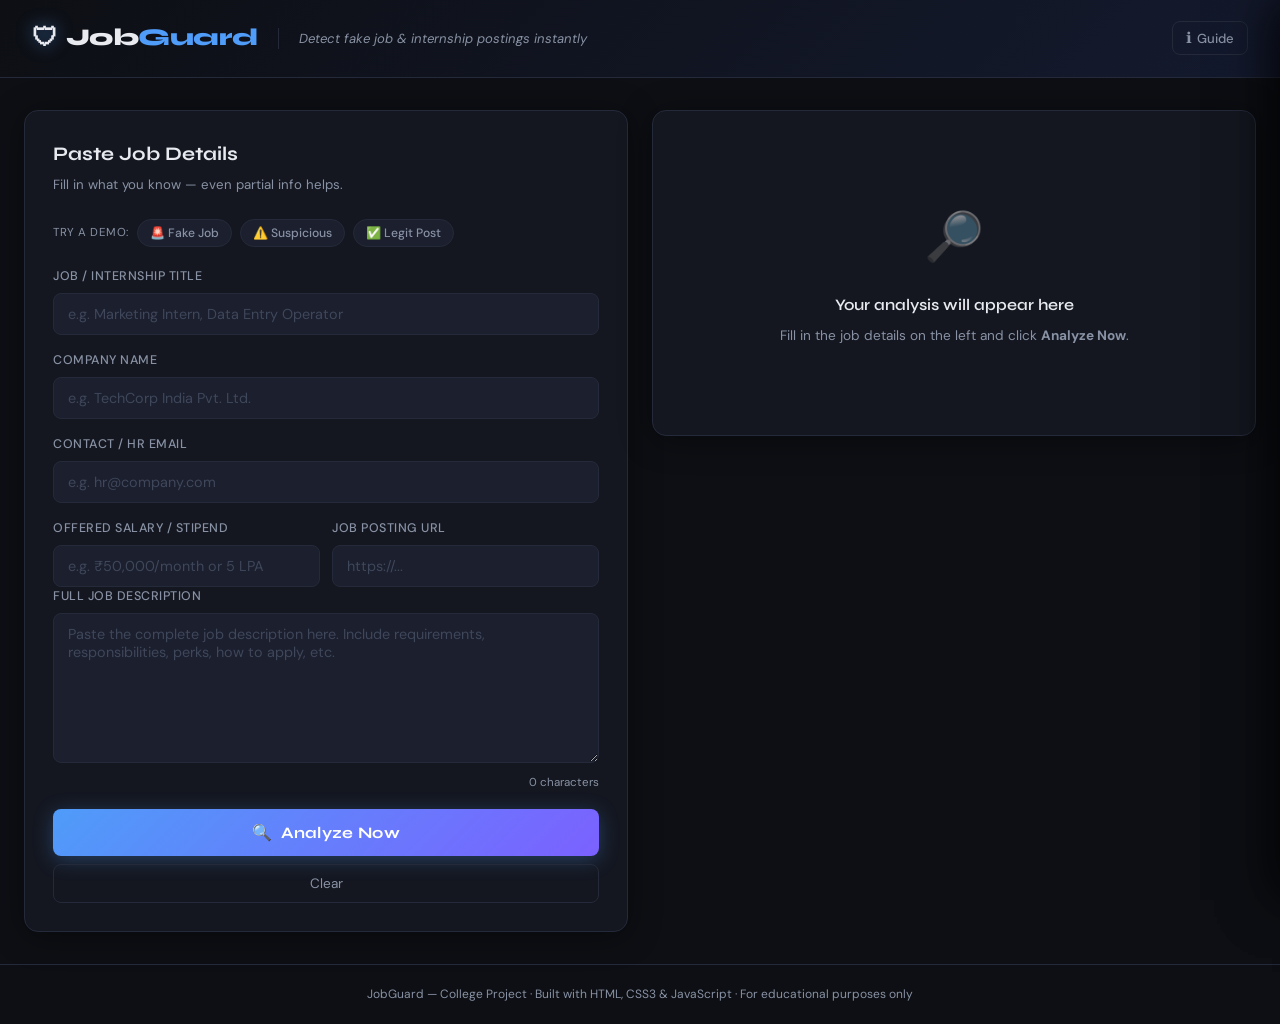
<file: index.html>
<!DOCTYPE html>
<html lang="en">
<head>
  <meta charset="UTF-8" />
  <meta name="viewport" content="width=device-width, initial-scale=1.0" />
  <title>JobGuard — Fake Job Detection System</title>
  <link rel="stylesheet" href="style.css" />
  <link rel="preconnect" href="https://fonts.googleapis.com" />
  <link href="https://fonts.googleapis.com/css2?family=Syne:wght@400;600;700;800&family=DM+Sans:ital,wght@0,300;0,400;0,500;1,300&display=swap" rel="stylesheet" />
</head>
<body>

  <!-- HEADER -->
  <header class="header">
    <div class="header-inner">
      <div class="logo">
        <span class="logo-icon">🛡</span>
        <span class="logo-text">Job<span class="accent">Guard</span></span>
      </div>
      <p class="tagline">Detect fake job & internship postings instantly</p>
      <nav class="header-nav">
        <button class="nav-how-btn" onclick="openHowPanel()" title="How does JobGuard work?">
          <span class="nav-how-icon">ℹ</span>
          <span class="nav-how-text">Guide</span>
        </button>
      </nav>
    </div>
  </header>

  <!-- MAIN -->
  <main class="main">

    <!-- LEFT: INPUT PANEL -->
    <section class="panel input-panel">
      <h2 class="panel-title">Paste Job Details</h2>
      <p class="panel-sub">Fill in what you know — even partial info helps.</p>

      <!-- SAMPLE PRESETS -->
      <div class="presets-row">
        <span class="presets-label">Try a demo:</span>
        <button class="preset-btn preset-fake"      onclick="loadPreset('fake')">🚨 Fake Job</button>
        <button class="preset-btn preset-suspicious" onclick="loadPreset('suspicious')">⚠️ Suspicious</button>
        <button class="preset-btn preset-legit"     onclick="loadPreset('legit')">✅ Legit Post</button>
      </div>

      <div class="form-group">
        <label for="jobTitle">Job / Internship Title</label>
        <input type="text" id="jobTitle" placeholder="e.g. Marketing Intern, Data Entry Operator" />
      </div>

      <div class="form-group">
        <label for="companyName">Company Name</label>
        <input type="text" id="companyName" placeholder="e.g. TechCorp India Pvt. Ltd." />
      </div>

      <div class="form-group">
        <label for="contactEmail">Contact / HR Email</label>
        <input type="email" id="contactEmail" placeholder="e.g. hr@company.com" />
      </div>

      <div class="form-row">
        <div class="form-group half">
          <label for="salary">Offered Salary / Stipend</label>
          <input type="text" id="salary" placeholder="e.g. ₹50,000/month or 5 LPA" />
        </div>
        <div class="form-group half">
          <label for="jobUrl">Job Posting URL</label>
          <input type="text" id="jobUrl" placeholder="https://..." />
        </div>
      </div>

      <div class="form-group">
        <label for="jobDesc">Full Job Description</label>
        <textarea id="jobDesc" rows="7" placeholder="Paste the complete job description here. Include requirements, responsibilities, perks, how to apply, etc."></textarea>
        <span class="char-count" id="charCount">0 characters</span>
      </div>

      <button class="btn-analyze" id="analyzeBtn" onclick="analyzeJob()">
        <span class="btn-icon">🔍</span> Analyze Now
      </button>

      <button class="btn-clear" onclick="clearAll()">Clear</button>
    </section>

    <!-- RIGHT: RESULTS PANEL -->
    <section class="panel results-panel" id="resultsPanel">

      <!-- IDLE STATE -->
      <div class="idle-state" id="idleState">
        <div class="idle-icon">🔎</div>
        <h3>Your analysis will appear here</h3>
        <p>Fill in the job details on the left and click <strong>Analyze Now</strong>.</p>
      </div>

      <!-- RESULTS STATE (hidden initially) -->
      <div class="results-content" id="resultsContent" style="display:none">

        <!-- Score Ring -->
        <div class="score-section">
          <div class="score-ring-wrapper">
            <svg class="score-ring" viewBox="0 0 120 120">
              <circle class="ring-bg" cx="60" cy="60" r="50"/>
              <circle class="ring-fill" id="ringFill" cx="60" cy="60" r="50"
                stroke-dasharray="314"
                stroke-dashoffset="314"
                transform="rotate(-90 60 60)"/>
            </svg>
            <div class="score-center">
              <span class="score-number" id="scoreNumber">0</span>
              <span class="score-label">Risk Score</span>
            </div>
          </div>
          <div class="score-meta">
            <div class="verdict-badge" id="verdictBadge">—</div>
            <p class="verdict-desc" id="verdictDesc">Run an analysis to get results.</p>
          </div>
        </div>

        <!-- Red Flags -->
        <div class="flags-section" id="flagsSection">
          <h3 class="section-heading">⚑ Red Flags Detected</h3>
          <ul class="flags-list" id="flagsList"></ul>
          <p class="no-flags" id="noFlags" style="display:none">No significant red flags found. Looks relatively safe!</p>
        </div>

        <!-- Positive Signals -->
        <div class="signals-section" id="signalsSection">
          <h3 class="section-heading">✓ Positive Signals</h3>
          <ul class="signals-list" id="signalsList"></ul>
        </div>

        <!-- Breakdown -->
        <div class="breakdown-section">
          <h3 class="section-heading">📊 Category Breakdown</h3>
          <div class="breakdown-grid" id="breakdownGrid"></div>
        </div>

        <!-- Safety Tips -->
        <div class="tips-section">
          <h3 class="section-heading">💡 Safety Tips</h3>
          <ul class="tips-list" id="tipsList"></ul>
        </div>

        <!-- Actions -->
        <div class="actions-row">
          <button class="btn-report" onclick="downloadReport()">⬇ Download Report</button>
          <button class="btn-share"  onclick="copyReport()">📋 Copy Summary</button>
          <button class="btn-permalink" id="permalinkBtn" onclick="openDrawer()" style="display:none">🔗 Full Report</button>
        </div>

      </div>
    </section>

  </main>

  <!-- SCAN HISTORY -->
  <section class="history-section" id="historySection" style="display:none">
    <div class="history-inner">
      <div class="history-header">
        <h3 class="history-title">🕑 Recent Scans</h3>
        <button class="btn-clear-history" onclick="clearHistory()">Clear All</button>
      </div>
      <div class="history-list" id="historyList"></div>
    </div>
  </section>

  <!-- FOOTER -->
  <footer class="footer">
    <p>JobGuard — College Project · Built with HTML, CSS3 & JavaScript · For educational purposes only</p>
  </footer>

  <!-- TOAST -->
  <div class="toast" id="toast"></div>

  <!-- RESULT SIDE DRAWER -->
  <div class="drawer-backdrop" id="drawerBackdrop" onclick="closeDrawer()"></div>
  <aside class="result-drawer" id="resultDrawer" aria-hidden="true">
    <div class="drawer-header">
      <div class="drawer-heading">
        <span class="drawer-icon">🛡</span>
        <div>
          <h2 class="drawer-title" id="drawerTitle">Analysis Report</h2>
          <p class="drawer-sub" id="drawerSub"></p>
        </div>
      </div>
      <div class="drawer-top-actions">
        <a class="drawer-fullpage-btn" id="drawerFullLink" href="#" target="_blank">↗ Full Page</a>
        <button class="drawer-close" onclick="closeDrawer()" aria-label="Close">✕</button>
      </div>
    </div>

    <div class="drawer-body">
      <div class="drawer-score-row">
        <div class="score-ring-wrapper drawer-ring">
          <svg class="score-ring" viewBox="0 0 120 120">
            <circle class="ring-bg" cx="60" cy="60" r="50"/>
            <circle class="ring-fill" id="drawerRingFill" cx="60" cy="60" r="50"
              stroke-dasharray="314" stroke-dashoffset="314"
              transform="rotate(-90 60 60)"/>
          </svg>
          <div class="score-center">
            <span class="score-number" id="drawerScoreNum">0</span>
            <span class="score-label">Risk</span>
          </div>
        </div>
        <div class="drawer-verdict-block">
          <div class="verdict-badge" id="drawerVerdict">—</div>
          <p class="verdict-desc" id="drawerVerdictDesc"></p>
          <div id="drawerMlPill" style="margin-top:8px"></div>
        </div>
      </div>

      <div class="drawer-section">
        <h3 class="drawer-section-title">⚑ Red Flags</h3>
        <ul class="flags-list" id="drawerFlagsList"></ul>
        <p class="no-flags" id="drawerNoFlags" style="display:none">No significant red flags found.</p>
      </div>

      <div class="drawer-section" id="drawerSignalsSection">
        <h3 class="drawer-section-title">✓ Positive Signals</h3>
        <ul class="signals-list" id="drawerSignalsList"></ul>
      </div>

      <div class="drawer-section">
        <h3 class="drawer-section-title">📊 Category Breakdown</h3>
        <div id="drawerBreakdown"></div>
      </div>

      <div class="drawer-section">
        <h3 class="drawer-section-title">💡 Safety Tips</h3>
        <ul class="tips-list" id="drawerTips"></ul>
      </div>

      <div class="actions-row" style="margin-top:8px">
        <button class="btn-report" onclick="downloadReport()">⬇ Download</button>
        <button class="btn-share"  onclick="copyReport()">📋 Copy</button>
      </div>
    </div>
  </aside>

  <!-- HOW IT WORKS SIDE PANEL -->
  <div class="drawer-backdrop" id="howBackdrop" onclick="closeHowPanel()"></div>
  <aside class="result-drawer how-drawer" id="howDrawer" aria-hidden="true">
    <div class="drawer-header">
      <div class="drawer-heading">
        <span class="drawer-icon">ℹ</span>
        <div>
          <h2 class="drawer-title">How JobGuard Works</h2>
          <p class="drawer-sub">Detection methodology explained</p>
        </div>
      </div>
      <button class="drawer-close" onclick="closeHowPanel()">✕</button>
    </div>
    <div class="drawer-body">
      <div class="how-panel-grid">
        <div class="how-panel-card"><div class="how-panel-icon">🤖</div><h4>ML Classification</h4><p>A Logistic Regression model trained on labelled job postings predicts fake or real, outputting a confidence score.</p></div>
        <div class="how-panel-card"><div class="how-panel-icon">🔍</div><h4>Pattern Matching</h4><p>Over 60 regex patterns scan for fee requests, copy-paste work, urgency tactics, ad-posting, and MLM language.</p></div>
        <div class="how-panel-card"><div class="how-panel-icon">📧</div><h4>Email Domain Check</h4><p>Personal domains like Gmail or Yahoo are flagged. Legitimate companies use official company-owned emails.</p></div>
        <div class="how-panel-card"><div class="how-panel-icon">💰</div><h4>Salary Sanity Check</h4><p>Salaries too high per day or suspiciously below minimum wage are flagged using numeric parsing.</p></div>
        <div class="how-panel-card"><div class="how-panel-icon">🔗</div><h4>URL Validation</h4><p>Shortened links (bit.ly, tinyurl) and suspicious TLDs (.xyz, .tk) are flagged as high risk.</p></div>
        <div class="how-panel-card"><div class="how-panel-icon">📊</div><h4>Weighted Risk Score</h4><p>Each flag carries a weight. Final = 60% rules + 40% ML probability, capped at 100.</p></div>
        <div class="how-panel-card"><div class="how-panel-icon">✅</div><h4>Positive Signals</h4><p>CIN numbers, PF/ESIC, offer letters, Glassdoor/LinkedIn links and background checks reduce the score.</p></div>
        <div class="how-panel-card"><div class="how-panel-icon">🛡</div><h4>Safety Tips</h4><p>Context-aware safety tips are shown based on which red flags triggered in your analysis.</p></div>
      </div>
      <div class="how-legend">
        <h4 class="how-legend-title">Risk Score Legend</h4>
        <div class="how-legend-row"><span class="legend-dot" style="background:#22c55e"></span><span class="legend-range">0 – 25</span><span class="legend-label safe">✅ Likely Safe</span><span class="legend-desc">No significant red flags.</span></div>
        <div class="how-legend-row"><span class="legend-dot" style="background:#f59e0b"></span><span class="legend-range">26 – 55</span><span class="legend-label warn">⚠️ Suspicious</span><span class="legend-desc">Verify independently.</span></div>
        <div class="how-legend-row"><span class="legend-dot" style="background:#ef4444"></span><span class="legend-range">56 – 100</span><span class="legend-label danger">🚨 High Risk</span><span class="legend-desc">Likely a scam.</span></div>
      </div>
      <p class="how-disclaimer">⚠️ JobGuard is a heuristic + ML tool for educational purposes. Always independently verify before making career decisions.</p>
    </div>
  </aside>

  <script>
    function openHowPanel() {
      document.getElementById('howDrawer').classList.add('open');
      document.getElementById('howDrawer').setAttribute('aria-hidden', 'false');
      document.getElementById('howBackdrop').classList.add('show');
      document.body.classList.add('drawer-open');
    }
    function closeHowPanel() {
      document.getElementById('howDrawer').classList.remove('open');
      document.getElementById('howDrawer').setAttribute('aria-hidden', 'true');
      document.getElementById('howBackdrop').classList.remove('show');
      document.body.classList.remove('drawer-open');
    }
    document.addEventListener('keydown', function(e) {
      if (e.key === 'Escape') closeHowPanel();
    });
  </script>

  <script src="app.js"></script>
</body>
</html>
</file>
<file: style.css>
/* ===========================
   JOBGUARD — STYLESHEET
   =========================== */

:root {
  --bg: #0d0f14;
  --surface: #141720;
  --surface2: #1b1f2e;
  --border: #252a3a;
  --text: #e8eaf0;
  --muted: #8892a4;
  --accent: #4f9cf9;
  --accent2: #7b61ff;
  --safe: #22c55e;
  --warn: #f59e0b;
  --danger: #ef4444;
  --radius: 14px;
  --radius-sm: 8px;
  --shadow: 0 4px 32px rgba(0,0,0,0.4);
  --transition: 0.3s cubic-bezier(0.4, 0, 0.2, 1);
}

*, *::before, *::after {
  box-sizing: border-box;
  margin: 0;
  padding: 0;
}

html {
  scroll-behavior: smooth;
}

body {
  font-family: 'DM Sans', sans-serif;
  background: var(--bg);
  color: var(--text);
  min-height: 100vh;
  display: flex;
  flex-direction: column;
  line-height: 1.6;
}

/* ===== HEADER ===== */
.header {
  border-bottom: 1px solid var(--border);
  background: linear-gradient(135deg, #0d0f14 0%, #141a2e 100%);
  padding: 18px 32px;
  position: sticky;
  top: 0;
  z-index: 100;
  backdrop-filter: blur(12px);
}

.header-inner {
  max-width: 1280px;
  margin: 0 auto;
  display: flex;
  align-items: center;
  gap: 20px;
}

.logo {
  display: flex;
  align-items: center;
  gap: 8px;
  font-family: 'Syne', sans-serif;
  font-size: 1.5rem;
  font-weight: 800;
  letter-spacing: -0.5px;
}

.logo-icon {
  font-size: 1.6rem;
  filter: drop-shadow(0 0 8px #4f9cf9aa);
}

.accent {
  color: var(--accent);
}

.tagline {
  font-size: 0.82rem;
  color: var(--muted);
  border-left: 1px solid var(--border);
  padding-left: 20px;
  font-style: italic;
}

/* ===== MAIN LAYOUT ===== */
.main {
  flex: 1;
  max-width: 1280px;
  margin: 0 auto;
  width: 100%;
  padding: 32px 24px;
  display: grid;
  grid-template-columns: 1fr 1fr;
  gap: 24px;
  align-items: start;
}

/* ===== PANELS ===== */
.panel {
  background: var(--surface);
  border: 1px solid var(--border);
  border-radius: var(--radius);
  padding: 28px;
  box-shadow: var(--shadow);
}

.panel-title {
  font-family: 'Syne', sans-serif;
  font-size: 1.2rem;
  font-weight: 700;
  margin-bottom: 4px;
  color: var(--text);
}

.panel-sub {
  font-size: 0.83rem;
  color: var(--muted);
  margin-bottom: 24px;
}

/* ===== FORM ===== */
.form-group {
  margin-bottom: 16px;
  position: relative;
}

.form-row {
  display: grid;
  grid-template-columns: 1fr 1fr;
  gap: 12px;
}

.form-group.half {
  margin-bottom: 0;
}

label {
  display: block;
  font-size: 0.78rem;
  font-weight: 500;
  color: var(--muted);
  margin-bottom: 6px;
  text-transform: uppercase;
  letter-spacing: 0.5px;
}

input, textarea {
  width: 100%;
  background: var(--surface2);
  border: 1px solid var(--border);
  border-radius: var(--radius-sm);
  padding: 11px 14px;
  color: var(--text);
  font-family: 'DM Sans', sans-serif;
  font-size: 0.9rem;
  transition: border-color var(--transition), box-shadow var(--transition);
  outline: none;
  resize: vertical;
}

input::placeholder, textarea::placeholder {
  color: #3f475a;
}

input:focus, textarea:focus {
  border-color: var(--accent);
  box-shadow: 0 0 0 3px rgba(79, 156, 249, 0.12);
}

textarea {
  min-height: 140px;
}

.char-count {
  display: block;
  text-align: right;
  font-size: 0.72rem;
  color: var(--muted);
  margin-top: 4px;
}

/* ===== BUTTONS ===== */
.btn-analyze {
  width: 100%;
  padding: 14px;
  background: linear-gradient(135deg, var(--accent) 0%, var(--accent2) 100%);
  border: none;
  border-radius: var(--radius-sm);
  color: #fff;
  font-family: 'Syne', sans-serif;
  font-size: 1rem;
  font-weight: 700;
  cursor: pointer;
  transition: transform var(--transition), box-shadow var(--transition), opacity var(--transition);
  display: flex;
  align-items: center;
  justify-content: center;
  gap: 8px;
  letter-spacing: 0.3px;
  margin-top: 8px;
  box-shadow: 0 4px 20px rgba(79, 156, 249, 0.3);
}

.btn-analyze:hover {
  transform: translateY(-2px);
  box-shadow: 0 8px 28px rgba(79, 156, 249, 0.45);
}

.btn-analyze:active {
  transform: translateY(0);
}

.btn-analyze.loading {
  opacity: 0.7;
  pointer-events: none;
}

.btn-icon {
  font-size: 1rem;
}

.btn-clear {
  width: 100%;
  padding: 10px;
  background: transparent;
  border: 1px solid var(--border);
  border-radius: var(--radius-sm);
  color: var(--muted);
  font-family: 'DM Sans', sans-serif;
  font-size: 0.85rem;
  cursor: pointer;
  margin-top: 8px;
  transition: border-color var(--transition), color var(--transition);
}

.btn-clear:hover {
  border-color: var(--muted);
  color: var(--text);
}

/* ===== IDLE STATE ===== */
.idle-state {
  text-align: center;
  padding: 60px 20px;
  color: var(--muted);
}

.idle-icon {
  font-size: 3rem;
  margin-bottom: 16px;
  display: block;
  opacity: 0.5;
  animation: float 3s ease-in-out infinite;
}

@keyframes float {
  0%, 100% { transform: translateY(0); }
  50% { transform: translateY(-8px); }
}

.idle-state h3 {
  font-family: 'Syne', sans-serif;
  font-size: 1rem;
  font-weight: 600;
  color: var(--text);
  margin-bottom: 8px;
}

.idle-state p {
  font-size: 0.85rem;
  color: var(--muted);
  line-height: 1.6;
}

/* ===== SCORE SECTION ===== */
.score-section {
  display: flex;
  align-items: center;
  gap: 24px;
  padding-bottom: 24px;
  border-bottom: 1px solid var(--border);
  margin-bottom: 24px;
}

.score-ring-wrapper {
  position: relative;
  width: 110px;
  height: 110px;
  flex-shrink: 0;
}

.score-ring {
  width: 110px;
  height: 110px;
}

.ring-bg {
  fill: none;
  stroke: var(--surface2);
  stroke-width: 10;
}

.ring-fill {
  fill: none;
  stroke: var(--safe);
  stroke-width: 10;
  stroke-linecap: round;
  transition: stroke-dashoffset 1.2s cubic-bezier(0.4, 0, 0.2, 1),
              stroke 0.5s ease;
}

.score-center {
  position: absolute;
  inset: 0;
  display: flex;
  flex-direction: column;
  align-items: center;
  justify-content: center;
}

.score-number {
  font-family: 'Syne', sans-serif;
  font-size: 1.7rem;
  font-weight: 800;
  line-height: 1;
  color: var(--text);
}

.score-label {
  font-size: 0.6rem;
  text-transform: uppercase;
  letter-spacing: 0.8px;
  color: var(--muted);
  margin-top: 2px;
}

.score-meta {
  flex: 1;
}

.verdict-badge {
  display: inline-block;
  padding: 5px 14px;
  border-radius: 20px;
  font-family: 'Syne', sans-serif;
  font-size: 0.85rem;
  font-weight: 700;
  margin-bottom: 8px;
  text-transform: uppercase;
  letter-spacing: 0.5px;
}

.verdict-badge.safe {
  background: rgba(34, 197, 94, 0.15);
  color: var(--safe);
  border: 1px solid rgba(34, 197, 94, 0.3);
}

.verdict-badge.suspicious {
  background: rgba(245, 158, 11, 0.15);
  color: var(--warn);
  border: 1px solid rgba(245, 158, 11, 0.3);
}

.verdict-badge.danger {
  background: rgba(239, 68, 68, 0.15);
  color: var(--danger);
  border: 1px solid rgba(239, 68, 68, 0.3);
}

.verdict-desc {
  font-size: 0.83rem;
  color: var(--muted);
  line-height: 1.5;
}

/* ===== SECTION HEADINGS ===== */
.section-heading {
  font-family: 'Syne', sans-serif;
  font-size: 0.88rem;
  font-weight: 700;
  text-transform: uppercase;
  letter-spacing: 0.8px;
  color: var(--muted);
  margin-bottom: 12px;
}

/* ===== FLAGS ===== */
.flags-section, .signals-section {
  margin-bottom: 20px;
}

.flags-list, .signals-list {
  list-style: none;
  display: flex;
  flex-direction: column;
  gap: 8px;
}

.flag-item {
  display: flex;
  align-items: flex-start;
  gap: 10px;
  padding: 10px 14px;
  background: rgba(239, 68, 68, 0.07);
  border: 1px solid rgba(239, 68, 68, 0.2);
  border-radius: var(--radius-sm);
  font-size: 0.85rem;
  line-height: 1.5;
  animation: slideIn 0.3s ease forwards;
}

.flag-item .flag-icon {
  flex-shrink: 0;
  font-size: 0.9rem;
  margin-top: 1px;
}

.flag-item .flag-text {
  color: var(--text);
}

.flag-item .flag-tag {
  margin-left: auto;
  flex-shrink: 0;
  font-size: 0.68rem;
  font-weight: 600;
  padding: 2px 8px;
  border-radius: 4px;
  text-transform: uppercase;
  letter-spacing: 0.4px;
}

.flag-item .tag-high {
  background: rgba(239, 68, 68, 0.2);
  color: var(--danger);
}

.flag-item .tag-medium {
  background: rgba(245, 158, 11, 0.2);
  color: var(--warn);
}

.flag-item .tag-low {
  background: rgba(148, 163, 184, 0.15);
  color: #94a3b8;
}

.signal-item {
  display: flex;
  align-items: flex-start;
  gap: 10px;
  padding: 10px 14px;
  background: rgba(34, 197, 94, 0.07);
  border: 1px solid rgba(34, 197, 94, 0.2);
  border-radius: var(--radius-sm);
  font-size: 0.85rem;
  color: var(--text);
  animation: slideIn 0.3s ease forwards;
}

.no-flags {
  font-size: 0.85rem;
  color: var(--safe);
  text-align: center;
  padding: 12px;
  background: rgba(34, 197, 94, 0.07);
  border-radius: var(--radius-sm);
  border: 1px solid rgba(34, 197, 94, 0.2);
}

@keyframes slideIn {
  from { opacity: 0; transform: translateX(-8px); }
  to   { opacity: 1; transform: translateX(0); }
}

/* ===== BREAKDOWN GRID ===== */
.breakdown-section {
  margin-bottom: 20px;
}

.breakdown-grid {
  display: grid;
  grid-template-columns: 1fr 1fr;
  gap: 10px;
}

.breakdown-item {
  background: var(--surface2);
  border: 1px solid var(--border);
  border-radius: var(--radius-sm);
  padding: 12px 14px;
}

.breakdown-item .cat-label {
  font-size: 0.72rem;
  color: var(--muted);
  text-transform: uppercase;
  letter-spacing: 0.4px;
  margin-bottom: 6px;
}

.breakdown-item .cat-bar-track {
  height: 5px;
  background: var(--border);
  border-radius: 3px;
  overflow: hidden;
  margin-bottom: 4px;
}

.breakdown-item .cat-bar-fill {
  height: 100%;
  border-radius: 3px;
  transition: width 1s cubic-bezier(0.4, 0, 0.2, 1);
}

.breakdown-item .cat-score {
  font-size: 0.78rem;
  font-weight: 600;
}

/* ===== TIPS ===== */
.tips-section {
  margin-bottom: 20px;
}

.tips-list {
  list-style: none;
  display: flex;
  flex-direction: column;
  gap: 8px;
}

.tip-item {
  display: flex;
  gap: 10px;
  font-size: 0.83rem;
  color: var(--muted);
  line-height: 1.5;
}

.tip-item::before {
  content: '→';
  color: var(--accent);
  flex-shrink: 0;
  font-weight: 700;
}

/* ===== ACTIONS ===== */
.actions-row {
  display: flex;
  gap: 10px;
}

.btn-report, .btn-share {
  flex: 1;
  padding: 10px;
  border-radius: var(--radius-sm);
  font-family: 'DM Sans', sans-serif;
  font-size: 0.83rem;
  font-weight: 500;
  cursor: pointer;
  transition: all var(--transition);
  border: 1px solid var(--border);
}

.btn-report {
  background: var(--surface2);
  color: var(--text);
}

.btn-report:hover {
  border-color: var(--accent);
  color: var(--accent);
}

.btn-share {
  background: var(--surface2);
  color: var(--text);
}

.btn-share:hover {
  border-color: var(--safe);
  color: var(--safe);
}

/* ===== FOOTER ===== */
.footer {
  text-align: center;
  padding: 20px;
  font-size: 0.75rem;
  color: var(--muted);
  border-top: 1px solid var(--border);
  margin-top: auto;
}

/* ===== TOAST ===== */
.toast {
  position: fixed;
  bottom: 24px;
  right: 24px;
  background: var(--surface2);
  border: 1px solid var(--border);
  color: var(--text);
  padding: 12px 20px;
  border-radius: var(--radius-sm);
  font-size: 0.85rem;
  box-shadow: var(--shadow);
  transform: translateY(80px);
  opacity: 0;
  transition: all 0.35s cubic-bezier(0.4, 0, 0.2, 1);
  pointer-events: none;
  z-index: 999;
  max-width: 300px;
}

.toast.show {
  transform: translateY(0);
  opacity: 1;
}

/* ===== LOADING SPINNER ===== */
.btn-analyze.loading .btn-icon::after {
  content: '';
  display: inline-block;
  width: 14px;
  height: 14px;
  border: 2px solid rgba(255,255,255,0.3);
  border-top-color: #fff;
  border-radius: 50%;
  animation: spin 0.7s linear infinite;
  margin-left: 4px;
}

@keyframes spin {
  to { transform: rotate(360deg); }
}

/* ===== RESPONSIVE ===== */
@media (max-width: 900px) {
  .main {
    grid-template-columns: 1fr;
    padding: 20px 16px;
  }

  .form-row {
    grid-template-columns: 1fr;
  }

  .breakdown-grid {
    grid-template-columns: 1fr 1fr;
  }

  .header {
    padding: 14px 16px;
  }

  .tagline {
    display: none;
  }
}

@media (max-width: 480px) {
  .breakdown-grid {
    grid-template-columns: 1fr;
  }

  .score-section {
    flex-direction: column;
    text-align: center;
  }

  .actions-row {
    flex-direction: column;
  }
}

/* ===== SAMPLE PRESETS ===== */
.presets-row {
  display: flex;
  align-items: center;
  gap: 8px;
  margin-bottom: 20px;
  flex-wrap: wrap;
}

.presets-label {
  font-size: 0.72rem;
  color: var(--muted);
  text-transform: uppercase;
  letter-spacing: 0.5px;
  white-space: nowrap;
}

.preset-btn {
  padding: 5px 12px;
  border-radius: 20px;
  font-family: 'DM Sans', sans-serif;
  font-size: 0.76rem;
  font-weight: 500;
  cursor: pointer;
  transition: all var(--transition);
  border: 1px solid var(--border);
  background: var(--surface2);
  color: var(--muted);
}

.preset-btn:hover {
  color: var(--text);
  transform: translateY(-1px);
}

.preset-fake:hover    { border-color: var(--danger); color: var(--danger); }
.preset-suspicious:hover { border-color: var(--warn); color: var(--warn); }
.preset-legit:hover   { border-color: var(--safe); color: var(--safe); }

/* ===== SCAN HISTORY ===== */
.history-section {
  max-width: 1280px;
  margin: 0 auto;
  width: 100%;
  padding: 0 24px 24px;
}

.history-inner {
  background: var(--surface);
  border: 1px solid var(--border);
  border-radius: var(--radius);
  padding: 20px 24px;
}

.history-header {
  display: flex;
  align-items: center;
  justify-content: space-between;
  margin-bottom: 14px;
}

.history-title {
  font-family: 'Syne', sans-serif;
  font-size: 0.95rem;
  font-weight: 700;
  color: var(--text);
}

.btn-clear-history {
  padding: 4px 12px;
  font-size: 0.75rem;
  background: transparent;
  border: 1px solid var(--border);
  border-radius: var(--radius-sm);
  color: var(--muted);
  cursor: pointer;
  font-family: 'DM Sans', sans-serif;
  transition: all var(--transition);
}

.btn-clear-history:hover {
  border-color: var(--danger);
  color: var(--danger);
}

.history-list {
  display: flex;
  flex-direction: column;
  gap: 8px;
}

.history-item {
  display: flex;
  align-items: center;
  justify-content: space-between;
  padding: 10px 14px;
  border-radius: var(--radius-sm);
  background: var(--surface2);
  border: 1px solid var(--border);
  gap: 12px;
  animation: slideIn 0.3s ease forwards;
}

.history-item.history-safe        { border-left: 3px solid var(--safe); }
.history-item.history-suspicious  { border-left: 3px solid var(--warn); }
.history-item.history-danger      { border-left: 3px solid var(--danger); }

.hist-info {
  display: flex;
  flex-direction: column;
  gap: 2px;
  flex: 1;
  min-width: 0;
}

.hist-title {
  font-size: 0.85rem;
  font-weight: 500;
  color: var(--text);
  white-space: nowrap;
  overflow: hidden;
  text-overflow: ellipsis;
}

.hist-company {
  font-size: 0.75rem;
  color: var(--muted);
  white-space: nowrap;
  overflow: hidden;
  text-overflow: ellipsis;
}

.hist-meta {
  display: flex;
  align-items: center;
  gap: 10px;
  flex-shrink: 0;
}

.hist-score {
  font-family: 'Syne', sans-serif;
  font-size: 0.85rem;
  font-weight: 700;
}

.hist-verdict {
  font-size: 0.7rem;
  font-weight: 600;
  padding: 2px 8px;
  border-radius: 10px;
  text-transform: uppercase;
  letter-spacing: 0.3px;
}

.hist-v-safe        { background: rgba(34,197,94,0.12); color: var(--safe); }
.hist-v-suspicious  { background: rgba(245,158,11,0.12); color: var(--warn); }
.hist-v-danger      { background: rgba(239,68,68,0.12); color: var(--danger); }

.hist-date {
  font-size: 0.7rem;
  color: var(--muted);
}

/* ===== HOW IT WORKS ===== */
.how-section {
  max-width: 1280px;
  margin: 0 auto;
  width: 100%;
  padding: 0 24px 24px;
}

.how-inner {
  background: var(--surface);
  border: 1px solid var(--border);
  border-radius: var(--radius);
  overflow: hidden;
}

.how-toggle {
  width: 100%;
  display: flex;
  align-items: center;
  justify-content: space-between;
  padding: 16px 24px;
  background: none;
  border: none;
  color: var(--muted);
  font-family: 'DM Sans', sans-serif;
  font-size: 0.88rem;
  cursor: pointer;
  transition: color var(--transition), background var(--transition);
  text-align: left;
}

.how-toggle:hover {
  color: var(--text);
  background: var(--surface2);
}

.how-chevron {
  font-size: 1.2rem;
  transition: transform var(--transition);
  display: inline-block;
}

.how-content {
  padding: 0 24px 24px;
  border-top: 1px solid var(--border);
}

.how-grid {
  display: grid;
  grid-template-columns: repeat(3, 1fr);
  gap: 12px;
  margin-top: 20px;
  margin-bottom: 16px;
}

.how-card {
  background: var(--surface2);
  border: 1px solid var(--border);
  border-radius: var(--radius-sm);
  padding: 16px;
}

.how-icon {
  font-size: 1.4rem;
  margin-bottom: 8px;
}

.how-card h4 {
  font-family: 'Syne', sans-serif;
  font-size: 0.82rem;
  font-weight: 700;
  color: var(--text);
  margin-bottom: 6px;
}

.how-card p {
  font-size: 0.78rem;
  color: var(--muted);
  line-height: 1.6;
}

.how-disclaimer {
  font-size: 0.75rem;
  color: var(--muted);
  background: var(--surface2);
  border: 1px solid var(--border);
  border-radius: var(--radius-sm);
  padding: 10px 14px;
  line-height: 1.5;
}

@media (max-width: 900px) {
  .how-grid { grid-template-columns: repeat(2, 1fr); }
  .history-item { flex-direction: column; align-items: flex-start; }
  .hist-meta { flex-wrap: wrap; }
  .hist-date { display: none; }
}

@media (max-width: 480px) {
  .how-grid { grid-template-columns: 1fr; }
  .presets-row { gap: 6px; }
}

/* ===== RESULT SIDE DRAWER ===== */
.drawer-backdrop {
  position: fixed;
  inset: 0;
  background: rgba(0,0,0,0.55);
  backdrop-filter: blur(3px);
  z-index: 200;
  opacity: 0;
  pointer-events: none;
  transition: opacity 0.35s ease;
}

.drawer-backdrop.show {
  opacity: 1;
  pointer-events: all;
}

.result-drawer {
  position: fixed;
  top: 0;
  right: 0;
  bottom: 0;
  width: 480px;
  max-width: 100vw;
  background: var(--surface);
  border-left: 1px solid var(--border);
  z-index: 300;
  transform: translateX(100%);
  transition: transform 0.38s cubic-bezier(0.4, 0, 0.2, 1);
  display: flex;
  flex-direction: column;
  box-shadow: -8px 0 48px rgba(0,0,0,0.5);
}

.result-drawer.open {
  transform: translateX(0);
}

body.drawer-open { overflow: hidden; }

/* Drawer header */
.drawer-header {
  display: flex;
  align-items: center;
  justify-content: space-between;
  padding: 18px 20px;
  border-bottom: 1px solid var(--border);
  background: var(--surface2);
  flex-shrink: 0;
  gap: 12px;
}

.drawer-heading {
  display: flex;
  align-items: center;
  gap: 12px;
  min-width: 0;
}

.drawer-icon {
  font-size: 1.4rem;
  flex-shrink: 0;
  filter: drop-shadow(0 0 6px #4f9cf9aa);
}

.drawer-title {
  font-family: 'Syne', sans-serif;
  font-size: 0.95rem;
  font-weight: 700;
  color: var(--text);
  white-space: nowrap;
  overflow: hidden;
  text-overflow: ellipsis;
  max-width: 220px;
}

.drawer-sub {
  font-size: 0.75rem;
  color: var(--muted);
  margin-top: 2px;
  white-space: nowrap;
  overflow: hidden;
  text-overflow: ellipsis;
  max-width: 220px;
}

.drawer-top-actions {
  display: flex;
  align-items: center;
  gap: 8px;
  flex-shrink: 0;
}

.drawer-fullpage-btn {
  padding: 5px 12px;
  font-size: 0.75rem;
  font-weight: 500;
  border-radius: var(--radius-sm);
  border: 1px solid var(--border);
  background: var(--surface);
  color: var(--accent);
  text-decoration: none;
  font-family: 'DM Sans', sans-serif;
  transition: all var(--transition);
  white-space: nowrap;
}

.drawer-fullpage-btn:hover {
  border-color: var(--accent);
  background: rgba(79,156,249,0.08);
}

.drawer-close {
  width: 32px;
  height: 32px;
  border-radius: 50%;
  border: 1px solid var(--border);
  background: transparent;
  color: var(--muted);
  font-size: 0.9rem;
  cursor: pointer;
  display: flex;
  align-items: center;
  justify-content: center;
  transition: all var(--transition);
  flex-shrink: 0;
}

.drawer-close:hover {
  background: rgba(239,68,68,0.1);
  border-color: var(--danger);
  color: var(--danger);
}

/* Drawer scrollable body */
.drawer-body {
  flex: 1;
  overflow-y: auto;
  padding: 20px;
  display: flex;
  flex-direction: column;
  gap: 20px;
}

.drawer-body::-webkit-scrollbar { width: 4px; }
.drawer-body::-webkit-scrollbar-track { background: transparent; }
.drawer-body::-webkit-scrollbar-thumb { background: var(--border); border-radius: 2px; }

/* Drawer score row */
.drawer-score-row {
  display: flex;
  align-items: center;
  gap: 20px;
  padding: 16px;
  background: var(--surface2);
  border: 1px solid var(--border);
  border-radius: var(--radius);
}

.drawer-ring {
  width: 90px;
  height: 90px;
  flex-shrink: 0;
}

.drawer-ring .score-ring {
  width: 90px;
  height: 90px;
}

.drawer-ring .score-number { font-size: 1.4rem; }

.drawer-verdict-block { flex: 1; }

/* Drawer sections */
.drawer-section {
  display: flex;
  flex-direction: column;
  gap: 8px;
}

.drawer-section-title {
  font-family: 'Syne', sans-serif;
  font-size: 0.78rem;
  font-weight: 700;
  text-transform: uppercase;
  letter-spacing: 0.7px;
  color: var(--muted);
}

@media (max-width: 520px) {
  .result-drawer { width: 100vw; }
  .drawer-title, .drawer-sub { max-width: 140px; }
}

/* ===== HEADER NAV ===== */
.header-nav {
  margin-left: auto;
  display: flex;
  align-items: center;
  gap: 4px;
}

/* Guide button in header */
.nav-how-btn {
  display: flex;
  align-items: center;
  gap: 5px;
  padding: 6px 13px;
  border-radius: var(--radius-sm);
  border: 1px solid var(--border);
  background: transparent;
  color: var(--muted);
  font-family: 'DM Sans', sans-serif;
  font-size: 0.82rem;
  font-weight: 500;
  cursor: pointer;
  transition: all var(--transition);
  margin-left: 4px;
}

.nav-how-btn:hover {
  background: var(--surface2);
  border-color: var(--accent);
  color: var(--accent);
}

.nav-how-icon {
  font-size: 0.95rem;
  font-style: normal;
}

@media (max-width: 600px) {
  .nav-how-text { display: none; }
  .nav-how-btn  { padding: 6px 9px; }
}

/* ===== HOW-IT-WORKS DRAWER ===== */
.how-drawer { width: 520px; }

.how-panel-grid {
  display: grid;
  grid-template-columns: 1fr 1fr;
  gap: 10px;
  margin-bottom: 16px;
}

.how-panel-card {
  background: var(--surface2);
  border: 1px solid var(--border);
  border-radius: var(--radius-sm);
  padding: 14px;
  transition: border-color var(--transition);
}

.how-panel-card:hover { border-color: var(--accent); }

.how-panel-icon {
  font-size: 1.3rem;
  margin-bottom: 7px;
}

.how-panel-card h4 {
  font-family: 'Syne', sans-serif;
  font-size: 0.8rem;
  font-weight: 700;
  color: var(--text);
  margin-bottom: 5px;
}

.how-panel-card p {
  font-size: 0.76rem;
  color: var(--muted);
  line-height: 1.6;
}

/* Score legend */
.how-legend {
  background: var(--surface2);
  border: 1px solid var(--border);
  border-radius: var(--radius-sm);
  padding: 14px 16px;
  margin-bottom: 14px;
}

.how-legend-title {
  font-family: 'Syne', sans-serif;
  font-size: 0.75rem;
  font-weight: 700;
  text-transform: uppercase;
  letter-spacing: 0.6px;
  color: var(--muted);
  margin-bottom: 10px;
}

.how-legend-row {
  display: grid;
  grid-template-columns: 12px 52px 110px 1fr;
  align-items: center;
  gap: 10px;
  padding: 5px 0;
  border-bottom: 1px solid var(--border);
  font-size: 0.78rem;
}

.how-legend-row:last-child { border-bottom: none; }

.legend-dot {
  width: 10px;
  height: 10px;
  border-radius: 50%;
  flex-shrink: 0;
}

.legend-range { color: var(--muted); font-size: 0.74rem; }
.legend-label { font-weight: 600; font-size: 0.74rem; }
.legend-label.safe   { color: var(--safe); }
.legend-label.warn   { color: var(--warn); }
.legend-label.danger { color: var(--danger); }
.legend-desc { color: var(--muted); font-size: 0.74rem; }

@media (max-width: 560px) {
  .how-drawer        { width: 100vw; }
  .how-panel-grid    { grid-template-columns: 1fr; }
  .how-legend-row    { grid-template-columns: 12px 44px 90px 1fr; gap: 6px; }
}

.nav-link {
  padding: 6px 14px;
  border-radius: var(--radius-sm);
  font-size: 0.82rem;
  font-weight: 500;
  color: var(--muted);
  text-decoration: none;
  transition: color var(--transition), background var(--transition);
}

.nav-link:hover,
.nav-link.active {
  color: var(--text);
  background: var(--surface2);
}

/* ===== ML BADGE (index page) ===== */
.ml-badge {
  display: flex;
  align-items: center;
  gap: 8px;
  font-size: 0.75rem;
  color: var(--safe);
  background: rgba(34,197,94,0.07);
  border: 1px solid rgba(34,197,94,0.2);
  border-radius: var(--radius-sm);
  padding: 7px 12px;
  margin-bottom: 12px;
}

.ml-badge-off {
  color: var(--warn);
  background: rgba(245,158,11,0.07);
  border-color: rgba(245,158,11,0.2);
}

.ml-dot {
  width: 7px;
  height: 7px;
  border-radius: 50%;
  background: var(--safe);
  animation: pulse 1.8s ease-in-out infinite;
  flex-shrink: 0;
}

@keyframes pulse {
  0%, 100% { opacity: 1; transform: scale(1); }
  50%       { opacity: 0.5; transform: scale(0.75); }
}

/* ===== ML RESULT PILL (results panel) ===== */
.ml-result { margin-top: 8px; }

.ml-pill {
  display: inline-block;
  font-size: 0.75rem;
  font-weight: 600;
  padding: 3px 10px;
  border-radius: 10px;
}

.ml-safe   { background: rgba(34,197,94,0.12); color: var(--safe); }
.ml-danger { background: rgba(239,68,68,0.12); color: var(--danger); }
.ml-na     { color: var(--muted); }

/* ===== PERMALINK BUTTON ===== */
.btn-permalink {
  flex: 1;
  padding: 10px;
  border-radius: var(--radius-sm);
  font-family: 'DM Sans', sans-serif;
  font-size: 0.83rem;
  font-weight: 500;
  cursor: pointer;
  border: 1px solid var(--border);
  background: var(--surface2);
  color: var(--text);
  text-decoration: none;
  display: flex;
  align-items: center;
  justify-content: center;
  transition: all var(--transition);
}

.btn-permalink:hover {
  border-color: var(--accent2);
  color: var(--accent2);
}

/* ===== RESULT PAGE ===== */
.result-page {
  max-width: 1100px;
  margin: 0 auto;
  padding: 0 24px 40px;
}

.result-hero {
  background: linear-gradient(135deg, #141720 0%, #1a1f35 100%);
  border-bottom: 1px solid var(--border);
  padding: 32px 0 28px;
  margin: 0 -24px 28px;
}

.result-hero-inner {
  max-width: 1100px;
  margin: 0 auto;
  padding: 0 24px;
}

.result-label {
  font-size: 0.72rem;
  color: var(--muted);
  text-transform: uppercase;
  letter-spacing: 0.6px;
  margin-bottom: 8px;
}

.result-job-title {
  font-family: 'Syne', sans-serif;
  font-size: 1.6rem;
  font-weight: 800;
  color: var(--text);
  margin-bottom: 6px;
}

.result-company {
  font-size: 0.9rem;
  color: var(--muted);
}

.result-body { }

.result-score-card {
  display: flex;
  align-items: center;
  gap: 24px;
  margin-bottom: 20px;
}

.rcard {
  background: var(--surface);
  border: 1px solid var(--border);
  border-radius: var(--radius);
  padding: 22px 24px;
  box-shadow: var(--shadow);
}

.rcard-title {
  font-family: 'Syne', sans-serif;
  font-size: 0.88rem;
  font-weight: 700;
  text-transform: uppercase;
  letter-spacing: 0.7px;
  color: var(--muted);
  margin-bottom: 14px;
}

.result-grid {
  display: grid;
  grid-template-columns: 1fr 1fr;
  gap: 16px;
  margin-bottom: 20px;
}

.result-meta-row {
  display: flex;
  gap: 16px;
  margin-top: 8px;
  font-size: 0.78rem;
  color: var(--muted);
}

.details-table {
  width: 100%;
  border-collapse: collapse;
  font-size: 0.83rem;
  margin-bottom: 12px;
}

.details-table td {
  padding: 6px 0;
  border-bottom: 1px solid var(--border);
  color: var(--muted);
}

.details-table td:first-child {
  width: 80px;
  font-weight: 600;
  text-transform: uppercase;
  font-size: 0.7rem;
  letter-spacing: 0.4px;
}

.details-table td:last-child { color: var(--text); }

.detail-link {
  color: var(--accent);
  text-decoration: none;
  word-break: break-all;
}

.desc-preview {
  background: var(--surface2);
  border-radius: var(--radius-sm);
  padding: 10px 12px;
  margin-top: 8px;
}

.desc-text {
  font-size: 0.8rem;
  color: var(--muted);
  line-height: 1.6;
}

.breakdown-grid-static {
  display: grid;
  grid-template-columns: 1fr 1fr;
  gap: 8px;
}

.result-actions {
  display: flex;
  gap: 10px;
  flex-wrap: wrap;
  align-items: center;
}

@media (max-width: 700px) {
  .result-grid         { grid-template-columns: 1fr; }
  .result-score-card   { flex-direction: column; }
  .breakdown-grid-static { grid-template-columns: 1fr; }
  .result-actions      { flex-direction: column; }
}

/* ===== ADMIN PAGE ===== */
.admin-page {
  max-width: 1280px;
  margin: 0 auto;
  padding: 32px 24px 48px;
}

.admin-header {
  margin-bottom: 24px;
}

.admin-title {
  font-family: 'Syne', sans-serif;
  font-size: 1.5rem;
  font-weight: 800;
  color: var(--text);
  margin-bottom: 4px;
}

.admin-sub {
  font-size: 0.83rem;
  color: var(--muted);
}

.stats-grid {
  display: grid;
  grid-template-columns: repeat(5, 1fr);
  gap: 12px;
  margin-bottom: 28px;
}

.stat-card {
  background: var(--surface);
  border: 1px solid var(--border);
  border-radius: var(--radius);
  padding: 18px 16px;
  text-align: center;
  box-shadow: var(--shadow);
}

.stat-icon { font-size: 1.4rem; margin-bottom: 6px; }

.stat-num {
  font-family: 'Syne', sans-serif;
  font-size: 1.8rem;
  font-weight: 800;
  color: var(--text);
  line-height: 1;
  margin-bottom: 4px;
}

.stat-label {
  font-size: 0.72rem;
  color: var(--muted);
  text-transform: uppercase;
  letter-spacing: 0.5px;
}

.stat-danger .stat-num { color: var(--danger); }
.stat-warn   .stat-num { color: var(--warn); }
.stat-safe   .stat-num { color: var(--safe); }

.admin-table-wrap {
  background: var(--surface);
  border: 1px solid var(--border);
  border-radius: var(--radius);
  overflow-x: auto;
  box-shadow: var(--shadow);
}

.admin-table {
  width: 100%;
  border-collapse: collapse;
  font-size: 0.83rem;
}

.admin-table thead {
  background: var(--surface2);
  border-bottom: 1px solid var(--border);
}

.admin-table th {
  padding: 12px 14px;
  text-align: left;
  font-size: 0.7rem;
  text-transform: uppercase;
  letter-spacing: 0.5px;
  color: var(--muted);
  white-space: nowrap;
  font-weight: 600;
}

.admin-table td {
  padding: 11px 14px;
  border-bottom: 1px solid var(--border);
  color: var(--text);
  vertical-align: middle;
}

.admin-table tbody tr:hover { background: var(--surface2); }
.admin-table tbody tr:last-child td { border-bottom: none; }

.td-id      { color: var(--muted); font-size: 0.75rem; }
.td-title   { max-width: 180px; overflow: hidden; text-overflow: ellipsis; white-space: nowrap; }
.td-company { max-width: 140px; overflow: hidden; text-overflow: ellipsis; white-space: nowrap; color: var(--muted); }
.td-date    { color: var(--muted); font-size: 0.75rem; white-space: nowrap; }
.td-flags   { text-align: center; }

.score-pill {
  display: inline-block;
  font-family: 'Syne', sans-serif;
  font-size: 0.8rem;
  font-weight: 700;
  padding: 3px 10px;
  border-radius: 10px;
}

.score-pill.safe        { background: rgba(34,197,94,0.12); color: var(--safe); }
.score-pill.suspicious  { background: rgba(245,158,11,0.12); color: var(--warn); }
.score-pill.danger      { background: rgba(239,68,68,0.12); color: var(--danger); }

.vbadge-sm { font-size: 0.72rem; padding: 3px 8px; }

.ml-tag {
  display: inline-block;
  font-size: 0.72rem;
  font-weight: 600;
  padding: 2px 8px;
  border-radius: 8px;
}

.td-actions { white-space: nowrap; }

.act-view {
  display: inline-block;
  padding: 4px 10px;
  font-size: 0.75rem;
  border-radius: var(--radius-sm);
  background: var(--surface2);
  color: var(--accent);
  text-decoration: none;
  border: 1px solid var(--border);
  margin-right: 4px;
  transition: all var(--transition);
}

.act-view:hover { border-color: var(--accent); }

.act-delete {
  padding: 4px 10px;
  font-size: 0.75rem;
  border-radius: var(--radius-sm);
  background: transparent;
  color: var(--muted);
  border: 1px solid var(--border);
  cursor: pointer;
  font-family: 'DM Sans', sans-serif;
  transition: all var(--transition);
}

.act-delete:hover { border-color: var(--danger); color: var(--danger); }

.admin-empty {
  padding: 60px 20px;
  text-align: center;
  color: var(--muted);
}

.admin-empty h3 {
  font-family: 'Syne', sans-serif;
  color: var(--text);
  margin-bottom: 8px;
}

.admin-empty a { color: var(--accent); }

@media (max-width: 900px) {
  .stats-grid { grid-template-columns: repeat(3, 1fr); }
}

@media (max-width: 600px) {
  .stats-grid { grid-template-columns: repeat(2, 1fr); }
  .admin-table { font-size: 0.75rem; }
}

/* ===== SCROLLBAR ===== */
::-webkit-scrollbar {
  width: 6px;
}

::-webkit-scrollbar-track {
  background: var(--bg);
}

::-webkit-scrollbar-thumb {
  background: var(--border);
  border-radius: 3px;
}

::-webkit-scrollbar-thumb:hover {
  background: var(--muted);
}
</file>
